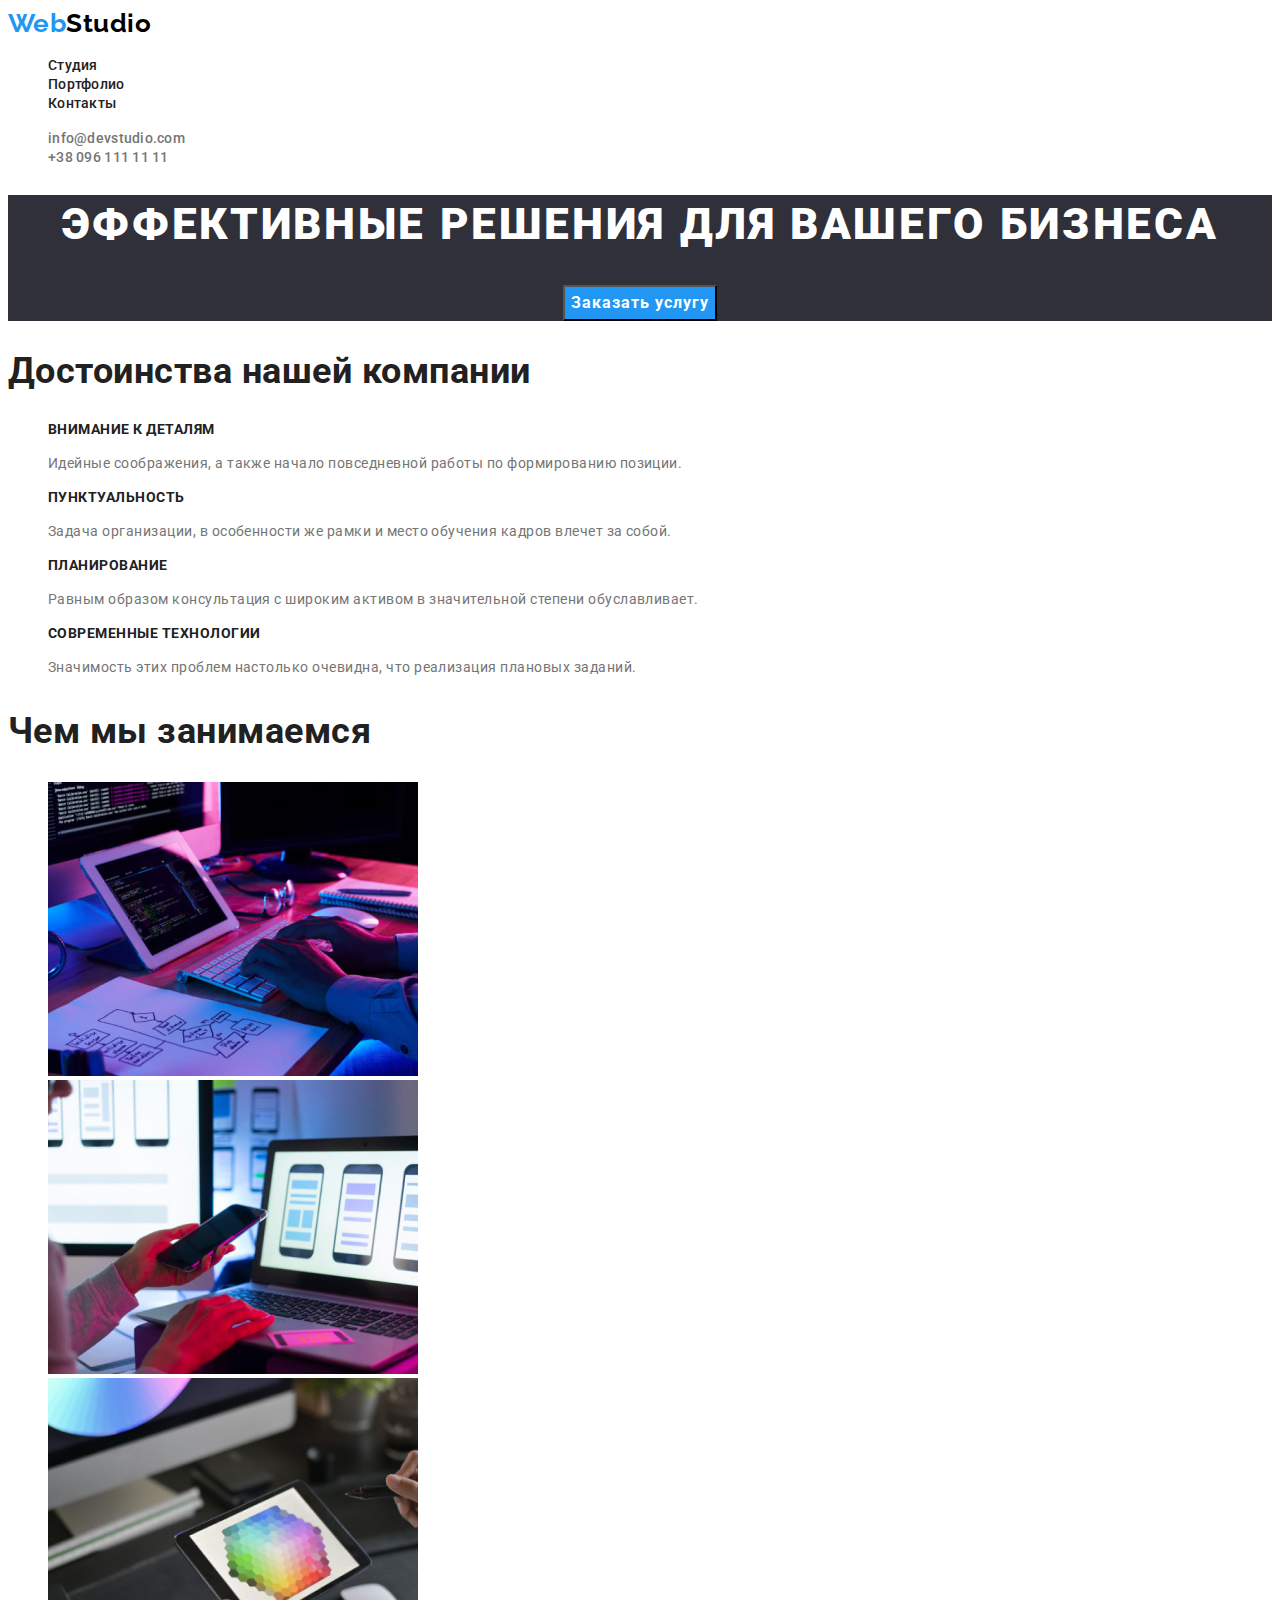
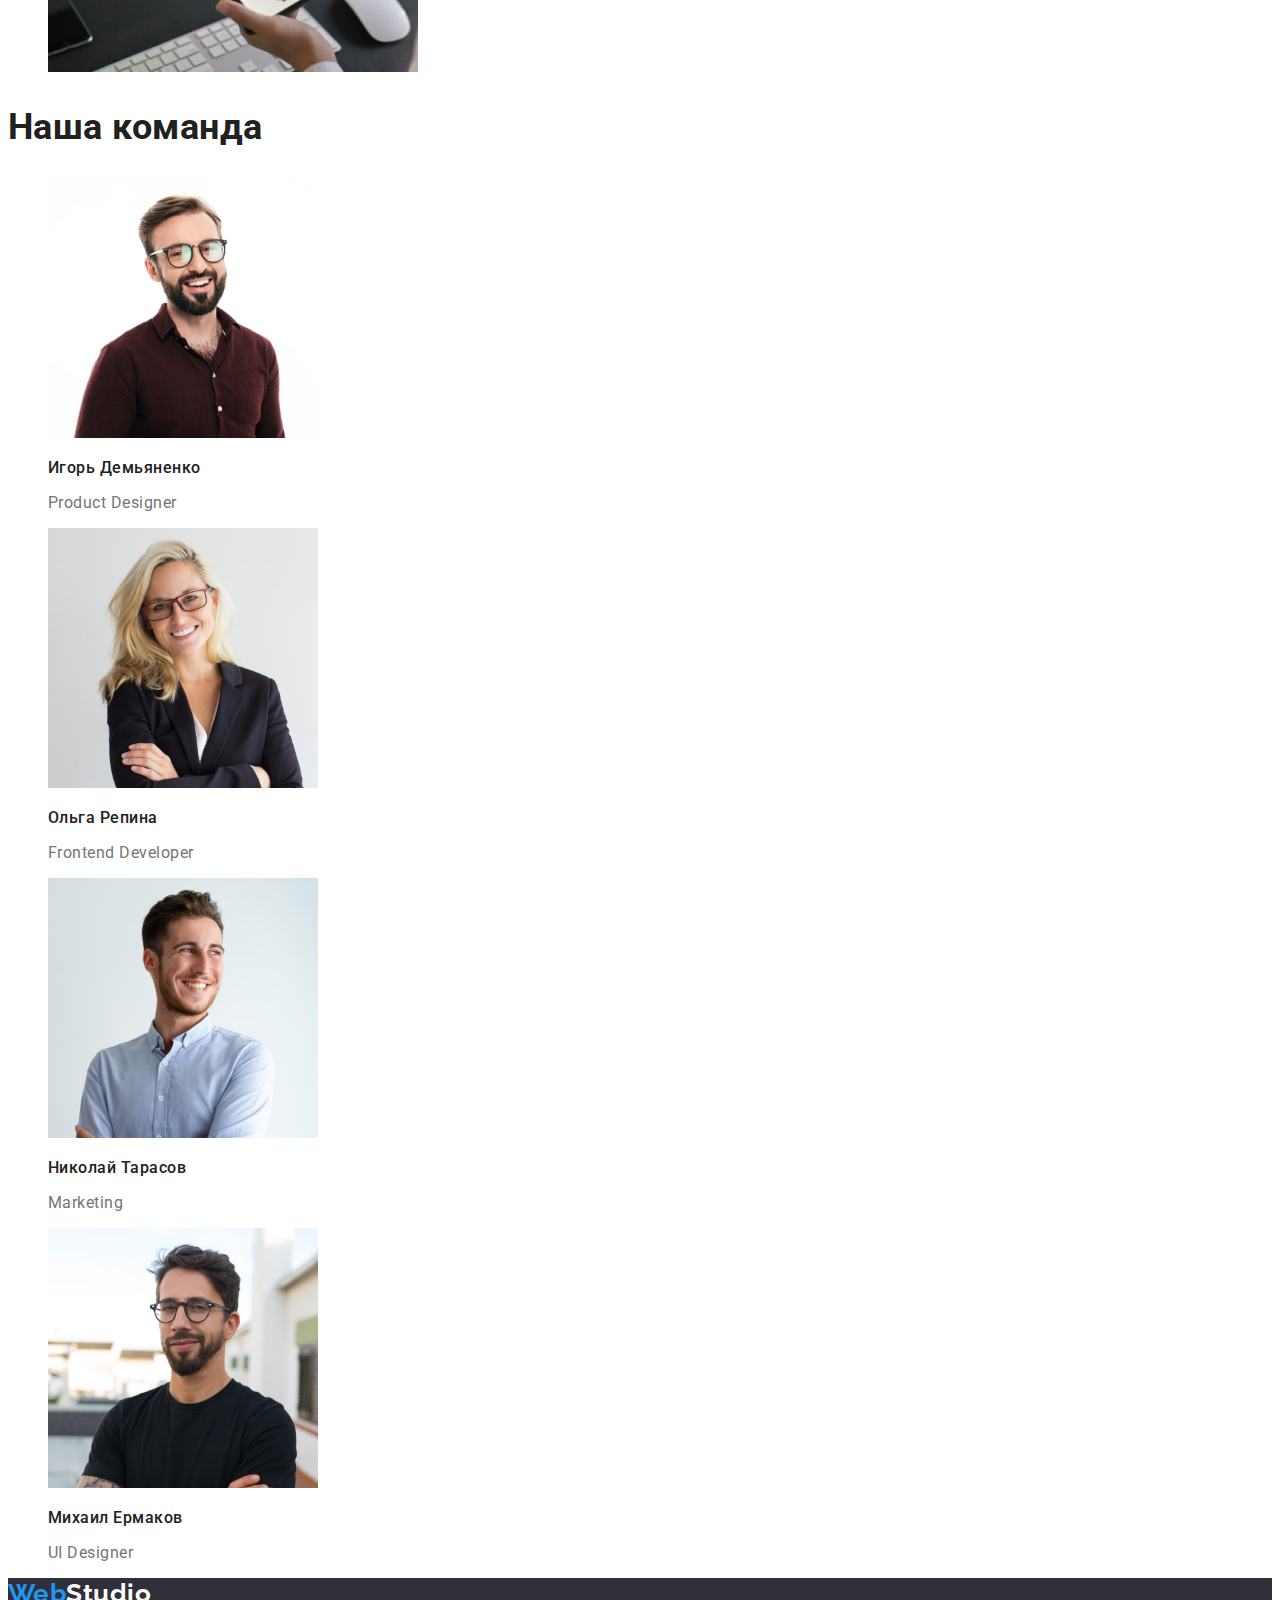
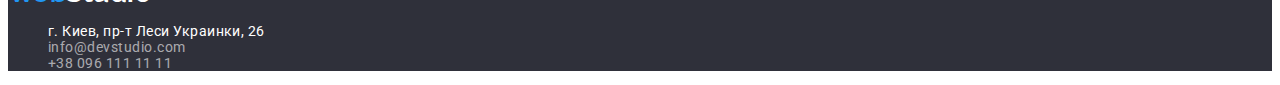
<file: index.html>
<!DOCTYPE html>
<html lang="ru">
  <head>
    <meta charset="UTF-8" />
    <meta http-equiv="X-UA-Compatible" content="IE=edge" />
    <meta name="viewport" content="width=device-width, initial-scale=1.0" />
    <link rel="preconnect" href="https://fonts.googleapis.com" />
    <link rel="preconnect" href="https://fonts.gstatic.com" crossorigin />
    <link
      href="https://fonts.googleapis.com/css2?family=Raleway:wght@700&family=Roboto:wght@400;500;700;900&display=swap"
      rel="stylesheet"
    />
    <link rel="stylesheet" href="./css/styles.css" />
    <title lang="en">WebStudio</title>
  </head>
  <body>
    <!--Header-->
    <header>
      <a href="./index.html" class="logo" lang="en">Web<span class="header-logo">Studio</span></a>
      <nav>
        <ul class="nav">
          <li><a href="./index.html" class="link">Студия</a></li>
          <li><a href="./portfolio.html" class="link">Портфолио</a></li>
          <li><a href="" class="link">Контакты</a></li>
        </ul>
      </nav>
      <ul class="contact">
        <li><a href="mailto:info@devstudio.com" class="link">info@devstudio.com</a></li>
        <li><a href="tel:+380961111111" class="link">+38 096 111 11 11</a></li>
      </ul>
    </header>
    <main>
      <!--Hero-->
      <section class="hero">
        <!-- <img src="./images/bg-sq.jpg" alt="bg" width="1600" height="600"> -->
        <h1 class="hero-title">Эффективные решения для вашего бизнеса</h1>
        <button type="button" class="hero-button">Заказать услугу</button>
      </section>
      <!--Достоинства нашей компании-->
      <section class="section privelege">
        <!--h2 название секций по условиям тз, будет скрыто стилями-->
        <h2 class="section-title privelege-title">Достоинства нашей компании</h2>
        <ul class="privelege-list">
          <li>
            <h3 class="privelege-list-item">Внимание к деталям</h3>
            <p>Идейные соображения, а также начало повседневной работы по формированию позиции.</p>
          </li>
          <li>
            <h3 class="privelege-list-item">Пунктуальность</h3>
            <p>
              Задача организации, в особенности же рамки и место обучения кадров влечет за собой.
            </p>
          </li>
          <li>
            <h3 class="privelege-list-item">Планирование</h3>
            <p>
              Равным образом консультация с широким активом в значительной степени обуславливает.
            </p>
          </li>
          <li>
            <h3 class="privelege-list-item">Современные технологии</h3>
            <p>Значимость этих проблем настолько очевидна, что реализация плановых заданий.</p>
          </li>
        </ul>
      </section>
      <!--Чем мы занимаемся-->
      <section class="section promo">
        <h2 class="section-title promo-title">Чем мы занимаемся</h2>
        <ul class="promo-list">
          <li class="promo-list-item">
            <img src="./images/img-1-moz.jpg" alt="набор кода" width="370" height="294" />
          </li>
          <li class="promo-list-item">
            <img src="./images/img-2-moz.jpg" alt="работа над стилями" width="370" height="294" />
          </li>
          <li class="promo-list-item">
            <img src="./images/img-3-moz.jpg" alt="подбор цвета" width="370" height="294" />
          </li>
        </ul>
      </section>
      <!--Команда-->
      <section class="section team">
        <h2 class="section-title team-title">Наша команда</h2>
        <ul class="team-list">
          <li class="team-list-item">
            <img
              src="./images/a1.jpg"
              alt="фото дизайнера Игоря Демьяненко"
              width="270"
              height="260"
            />
            <h3>Игорь Демьяненко</h3>
            <p lang="en">Product Designer</p>
          </li>
          <li class="team-list-item">
            <img
              src="./images/a2.jpg"
              alt="фото разработчика Ольга Репина"
              width="270"
              height="260"
            />
            <h3>Ольга Репина</h3>
            <p lang="en">Frontend Developer</p>
          </li>
          <li class="team-list-item">
            <img
              src="./images/a3.jpg"
              alt="фото маркетолога Николая Тарасова"
              width="270"
              height="260"
            />
            <h3>Николай Тарасов</h3>
            <p lang="en">Marketing</p>
          </li>
          <li class="team-list-item">
            <img
              src="./images/a4.jpg"
              alt="фото дизайнера Михаила Ермакова"
              width="270"
              height="260"
            />
            <h3>Михаил Ермаков</h3>
            <p lang="en">UI Designer</p>
          </li>
        </ul>
      </section>
    </main>
    <!--Footer-->
    <footer class="footer">
      <a href="./index.html" class="logo" lang="en">Web<span class="footer-logo">Studio</span></a>
      <address class="footer-adress">
        <ul class="footer-adress-list">
          <li>
            <a
              href="https://goo.gl/maps/LwQPjgsQdkLtiVEr8"
              target="_blank"
              rel="noopener noreferrer"
              class="footer-adress-list-item-adress"
            >
              г. Киев, пр-т Леси Украинки, 26
            </a>
          </li>
          <li>
            <a href="mailto:info@devstudio.com" class="footer-adress-list-item-contact"
              >info@devstudio.com</a
            >
          </li>
          <li>
            <a href="tel:+380961111111" class="footer-adress-list-item-contact"
              >+38 096 111 11 11</a
            >
          </li>
        </ul>
      </address>
    </footer>
  </body>
</html>
</file>
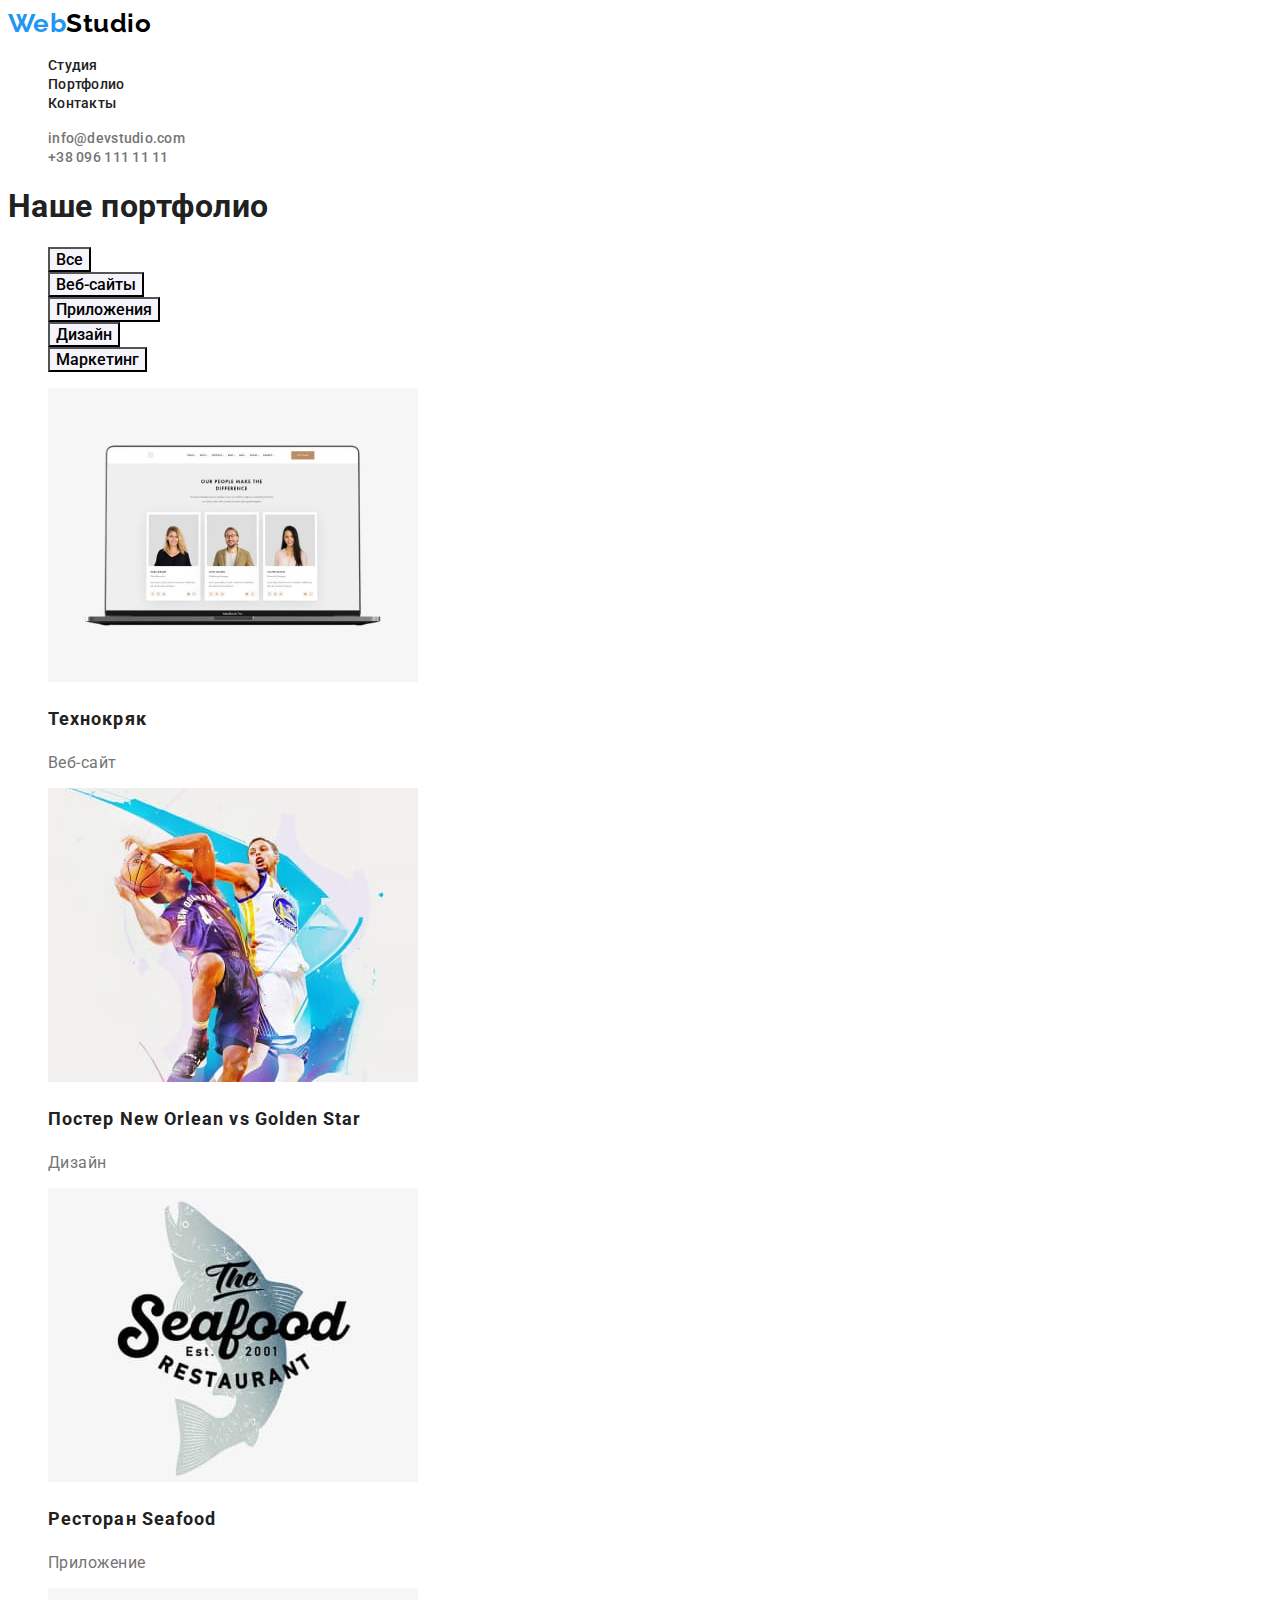
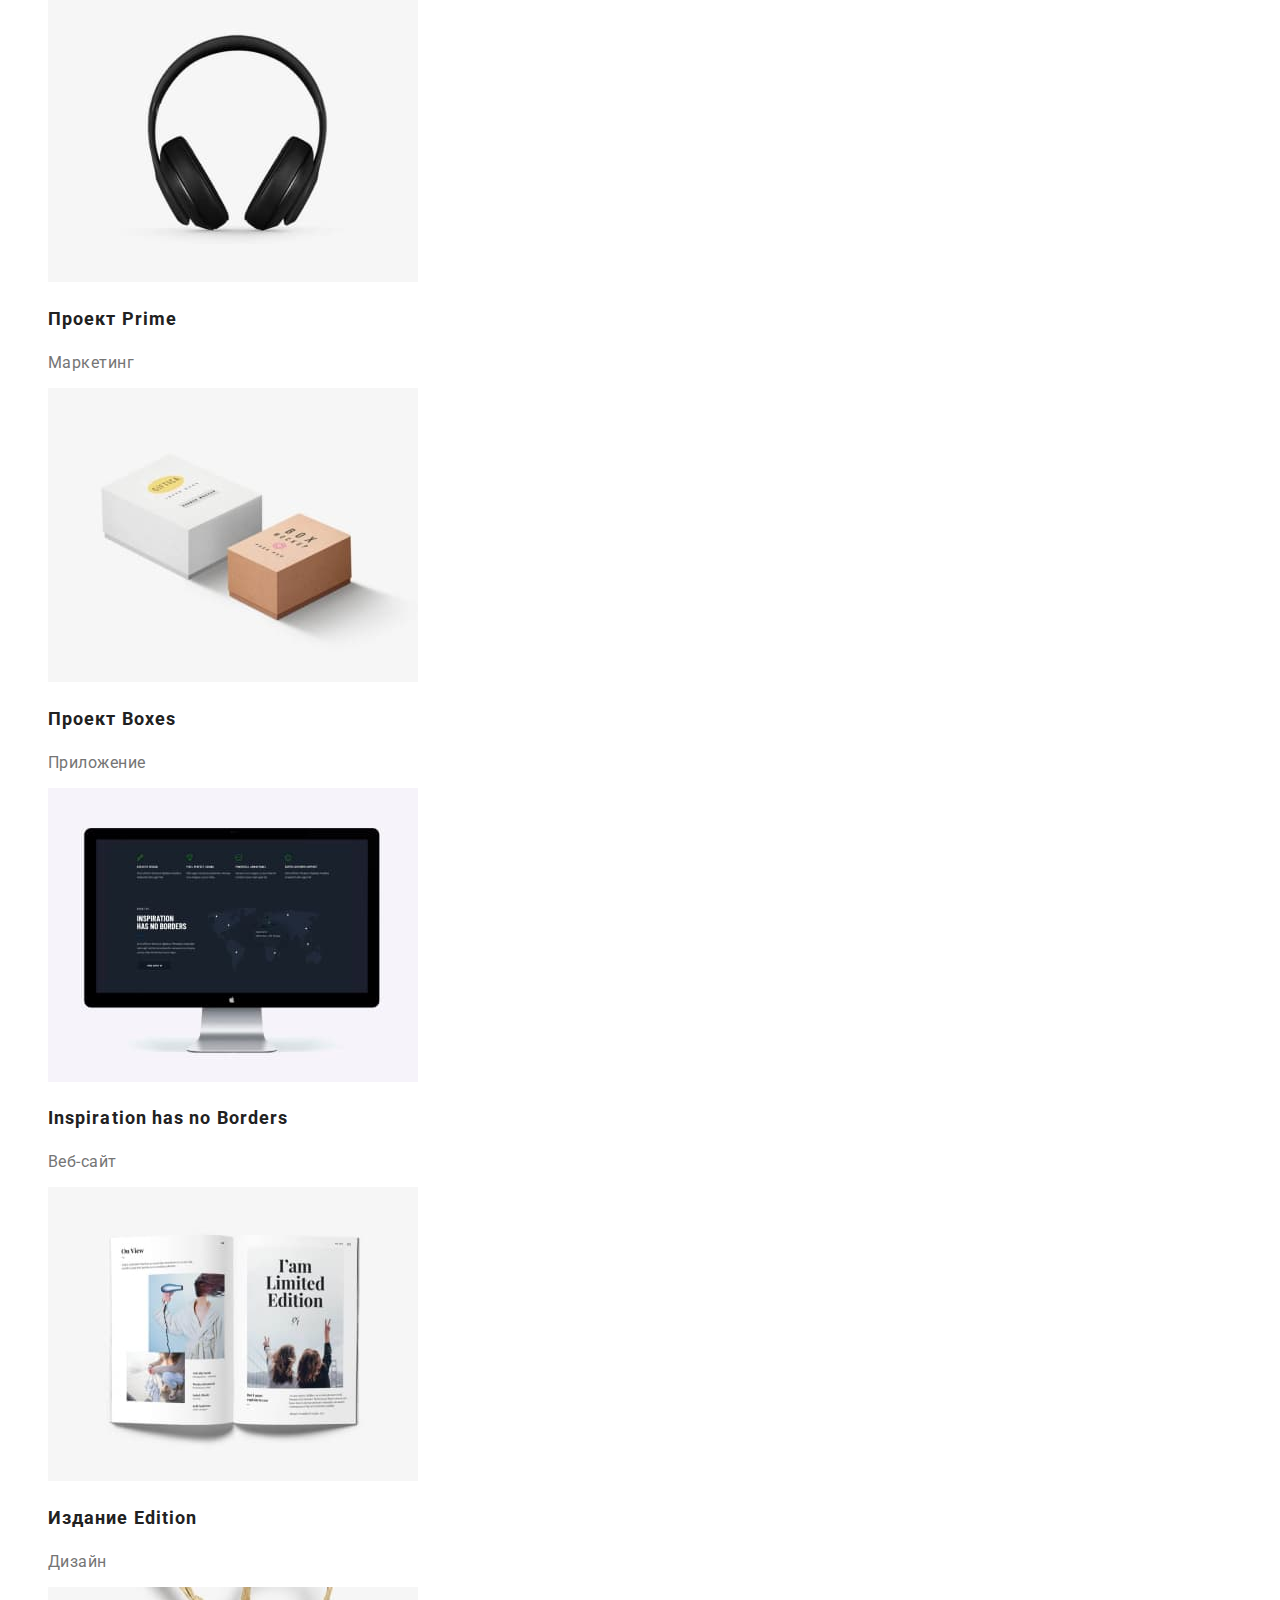
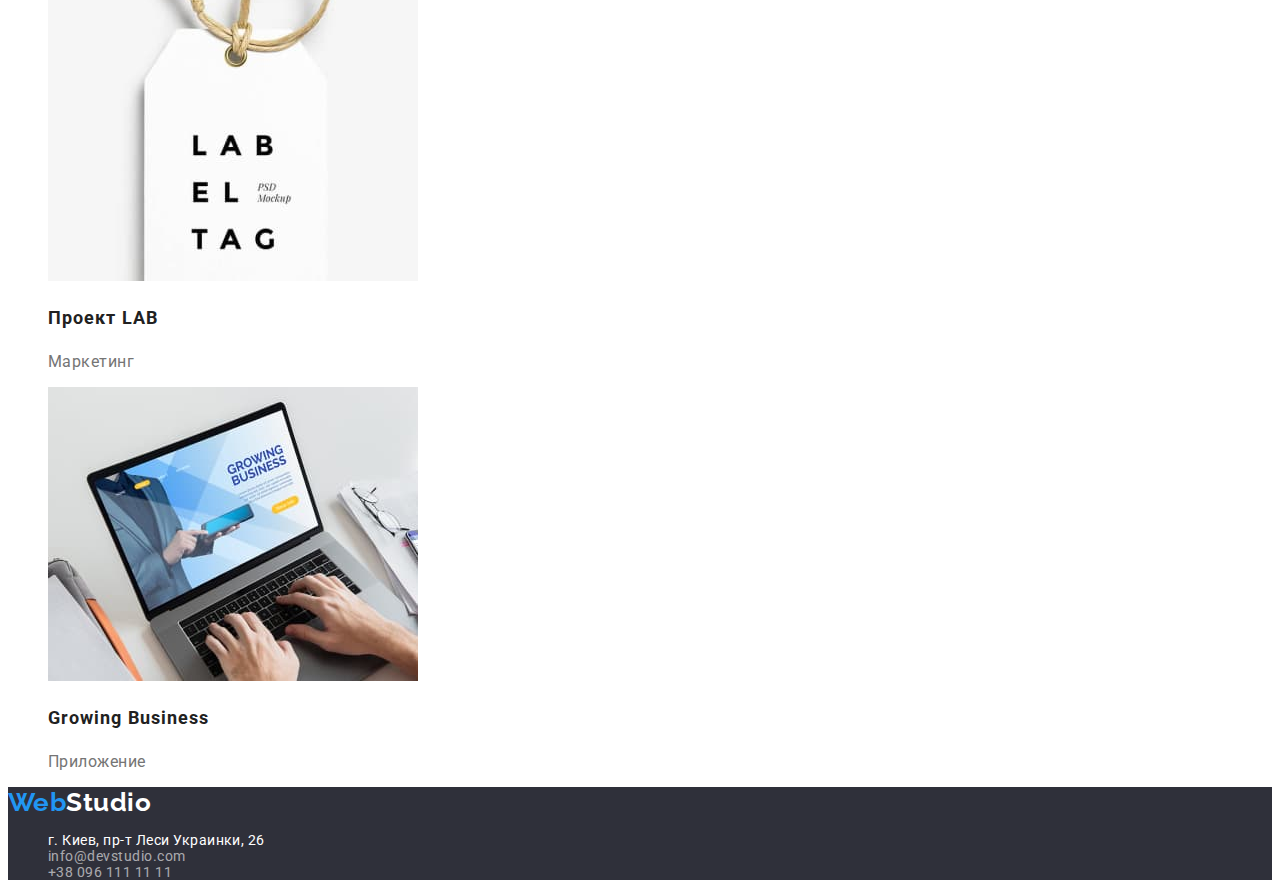
<file: portfolio.html>
<!DOCTYPE html>
<html lang="ru">
  <head>
    <meta charset="UTF-8" />
    <meta http-equiv="X-UA-Compatible" content="IE=edge" />
    <meta name="viewport" content="width=device-width, initial-scale=1.0" />
    <link rel="preconnect" href="https://fonts.googleapis.com" />
    <link rel="preconnect" href="https://fonts.gstatic.com" crossorigin />
    <link
      href="https://fonts.googleapis.com/css2?family=Raleway:wght@700&family=Roboto:wght@400;500;700;900&display=swap"
      rel="stylesheet"
    />
    <link rel="stylesheet" href="./css/styles.css" />
    <title>Портфолио</title>
  </head>
  <body>
    <!--Header-->
    <header>
      <a href="./index.html" class="logo" lang="en">Web<span class="header-logo">Studio</span></a>
      <nav>
        <ul class="nav">
          <li><a href="./index.html" class="link">Студия</a></li>
          <li><a href="./portfolio.html" class="link">Портфолио</a></li>
          <li><a href="" class="link">Контакты</a></li>
        </ul>
      </nav>
      <ul class="contact">
        <li><a href="mailto:info@devstudio.com" class="link">info@devstudio.com</a></li>
        <li><a href="tel:+380961111111" class="link">+38 096 111 11 11</a></li>
      </ul>
    </header>
    <main>
      <section class="cases">
        <!-- Заголовок для семантики страницы, скроется стилем -->
        <h1>Наше портфолио</h1>
        <ul class="buttons">
          <li><button type="button" class="buttons-filter">Все</button></li>
          <li><button type="button" class="buttons-filter">Веб-сайты</button></li>
          <li><button type="button" class="buttons-filter">Приложения</button></li>
          <li><button type="button" class="buttons-filter">Дизайн</button></li>
          <li><button type="button" class="buttons-filter">Маркетинг</button></li>
        </ul>
        <ul class="cases-list">
          <li>
            <img src="./images/b1.jpg" alt="пример 1" width="370" height="294" />
            <h2>Технокряк</h2>
            <p>Веб-сайт</p>
          </li>
          <li>
            <img src="./images/b2.jpg" alt="пример 2" width="370" height="294" />
            <h2>Постер <span lang="en">New Orlean vs Golden Star</span></h2>
            <p>Дизайн</p>
          </li>
          <li>
            <img src="./images/b3.jpg" alt="пример 3" width="370" height="294" />
            <h2>Ресторан <span lang="en">Seafood</span></h2>
            <p>Приложение</p>
          </li>
          <li>
            <img src="./images/b4.jpg" alt="пример 4" width="370" height="294" />
            <h2>Проект <span lang="en">Prime</span></h2>
            <p>Маркетинг</p>
          </li>
          <li>
            <img src="./images/b5.jpg" alt="пример 5" width="370" height="294" />
            <h2>Проект <span lang="en">Boxes</span></h2>
            <p>Приложение</p>
          </li>
          <li>
            <img src="./images/b6.jpg" alt="пример 6" width="370" height="294" />
            <h2 lang="en">Inspiration has no Borders</h2>
            <p>Веб-сайт</p>
          </li>
          <li>
            <img src="./images/b7.jpg" alt="пример 7" width="370" height="294" />
            <h2>Издание <span lang="en">Edition</span></h2>
            <p>Дизайн</p>
          </li>
          <li>
            <img src="./images/b8.jpg" alt="пример 8" width="370" height="294" />
            <h2>Проект <span lang="en">LAB</span></h2>
            <p>Маркетинг</p>
          </li>
          <li>
            <img src="./images/b9.jpg" alt="пример 9" width="370" height="294" />
            <h2 lang="en">Growing Business</h2>
            <p>Приложение</p>
          </li>
        </ul>
      </section>
    </main>
    <!--Footer-->
    <footer class="footer">
      <a href="./index.html" class="logo" lang="en">Web<span class="footer-logo">Studio</span></a>
      <address class="footer-adress">
        <ul class="footer-adress-list">
          <li>
            <a
              href="https://goo.gl/maps/LwQPjgsQdkLtiVEr8"
              target="_blank"
              rel="noopener noreferrer"
              class="footer-adress-list-item-adress"
            >
              г. Киев, пр-т Леси Украинки, 26
            </a>
          </li>
          <li>
            <a href="mailto:info@devstudio.com" class="footer-adress-list-item-contact"
              >info@devstudio.com</a
            >
          </li>
          <li>
            <a href="tel:+380961111111" class="footer-adress-list-item-contact"
              >+38 096 111 11 11</a
            >
          </li>
        </ul>
      </address>
    </footer>
  </body>
</html>
</file>
<file: css/styles.css>
/* main text color #212121 */

/* secondary test color #757575 */

/* text white color #FFFFFF */

/* action color #2196F3 */

/* footer adress color rgba(255, 255, 255, 0.6); */

/* bg main color #FFFFFF */

/* bg secondary color #F5F4FA */

/* team list bg #FFFFFF */

/* footer bg color #2F303A  */

/* Hero bg color #2F303A */

/* Global */

:root {
  --main-text-color: #212121;
  --secondary-text-color: #757575;
  --text-white-color: #ffffff;
  --action-color: #2196f3;
  --footer-adress-color: rgba(255, 255, 255, 0.6);
  --bgc-main: #ffffff;
  --bgc-secondary: #f5f4fa;
}

body {
  font-family: roboto, sans-serif;
  background-color: #ffffff;
  color: var(--main-text-color);
  letter-spacing: 0.03em;
}

/* header */

.nav .link {
  font-size: 14px;
  line-height: 1.14;
  font-weight: 500;
  letter-spacing: 0.02em;
  color: var(--main-text-color);
  text-decoration: none;
}

.contact .link {
  font-size: 14px;
  line-height: 1.14;
  font-weight: 500;
  letter-spacing: 0.02em;
  color: var(--secondary-text-color);
  text-decoration: none;
}

.nav .link:hover,
.nav .link:focus,
.contact .link:hover,
.contact .link:focus {
  color: var(--action-color);
}

/* footer */

.footer {
  /* добавлено для корректного отображения цвета шрифта телефона и мейла в футере */
  background-color: #2f303a;
}
.footer-adress {
  font-size: 14px;
}

.footer-adress-list-item-contact {
  color: var(--footer-adress-color);
  text-decoration: none;
  font-style: normal;
}

.footer-adress-list-item-adress {
  color: var(--text-white-color);
  text-decoration: none;
  font-style: normal;
}

.footer-adress a:focus,
.footer-adress a:hover {
  color: var(--action-color);
}

/* main */

.logo {
  text-decoration: none;
  font-family: Raleway;
  font-weight: 700;
  font-size: 26px;
  line-height: 1.19;
  color: var(--action-color);
}

.logo .header-logo {
  color: #000000;
}

.logo .footer-logo {
  color: var(--text-white-color);
}

.buttons-filter {
  font-size: 16px;
  font-weight: 500;
  cursor: pointer;
  font-family: inherit;
  background-color: var(--bgc-secondary);
}

.cases h2 {
  font-size: 18px;
  font-weight: 700;
  line-height: 2;
  letter-spacing: 0.06em;
}

.cases p {
  font-size: 16px;
  color: var(--secondary-text-color);
}

.hero {
  /* добавлено, поскольку белый шрифт заголовка героя */
  background-color: #2f303a;
}

.hero-title {
  font-size: 44px;
  color: var(--text-white-color);
  line-height: 1.36;
  font-weight: 900;
  letter-spacing: 0.06em;
  text-align: center;
  text-transform: uppercase;
}

.hero-button {
  font-size: 16px;
  line-height: 1.87;
  cursor: pointer;
  background-color: var(--action-color);
  letter-spacing: 0.06em;
  font-family: inherit;
  font-weight: 700;
  color: var(--text-white-color);
  /* ради интереса вровнял кнопку */
  margin: 0 auto;
  display: block;
}

.section-title {
  font-size: 36px;
  line-height: 1.17;
}

.team-list-item h3 {
  line-height: 1.19;
  font-size: 16px;
  font-weight: 500;
}

.team-list-item p {
  line-height: 1.19;
  font-size: 16px;
  color: var(--secondary-text-color);
}

.privelege-list p {
  color: var(--secondary-text-color);
  font-size: 14px;
  line-height: 1.71;
}

.privelege-list-item {
  font-size: 14px;
  line-height: 1.14;
  text-transform: uppercase;
}

.buttons-filter:focus,
.buttons-filter:hover {
  background-color: var(--action-color);
  color: var(--text-white-color);
}

/* !убрать все точки со списков */

.nav,
.contact,
.privelege-list,
.promo-list,
.team-list,
.buttons,
.cases-list,
.footer-adress-list {
  list-style: none;
}
</file>
